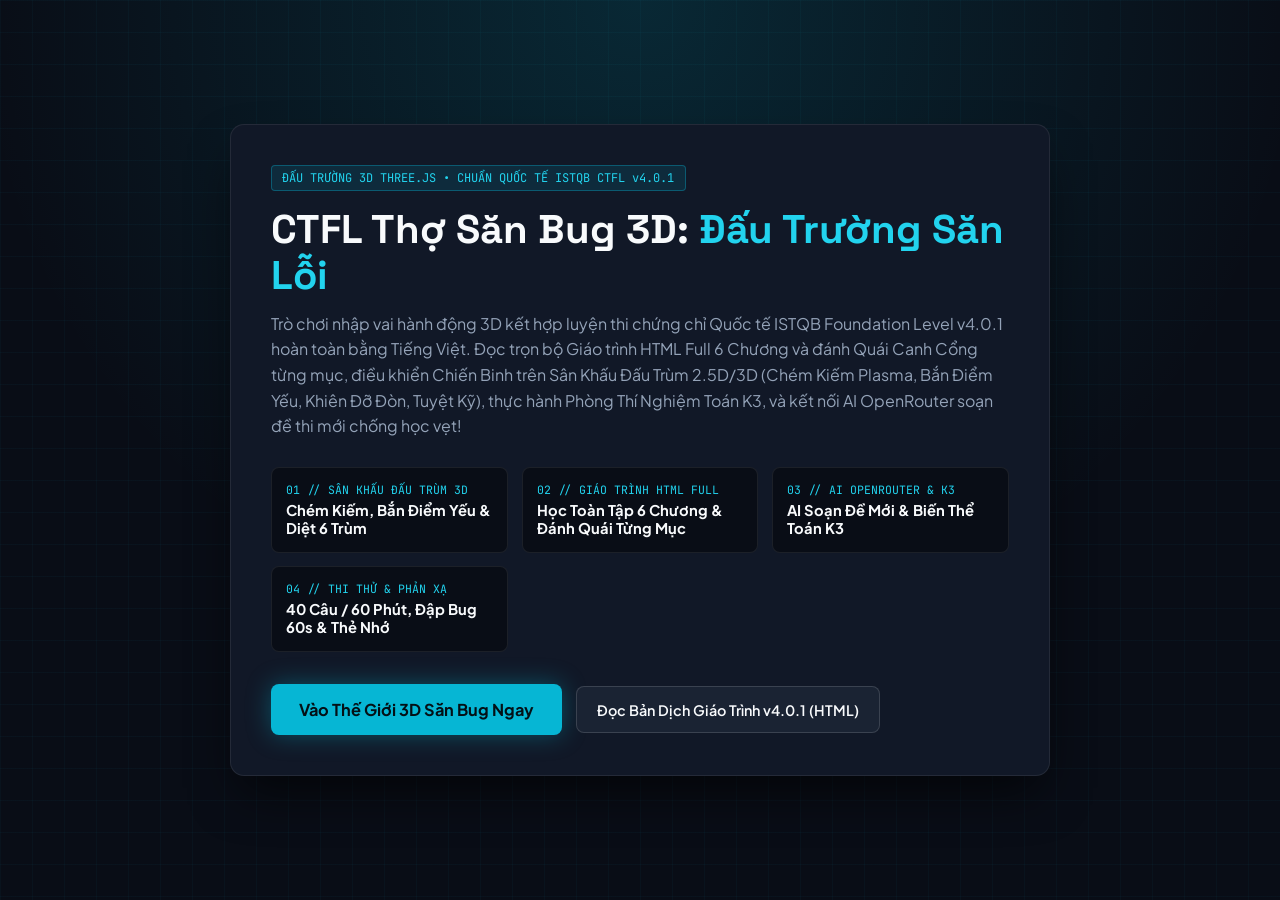
<file: index.html>
<!DOCTYPE html>
<html lang="vi">
<head>
  <meta charset="UTF-8" />
  <meta name="viewport" content="width=device-width, initial-scale=1.0" />
  <title>CTFL Thợ Săn Bug 3D: Đấu Trường Săn Lỗi — Huấn Luyện ISTQB v4.0.1</title>
  <link rel="preconnect" href="https://fonts.googleapis.com" />
  <link rel="preconnect" href="https://fonts.gstatic.com" crossorigin />
  <link href="https://fonts.googleapis.com/css2?family=JetBrains+Mono:wght@500;700&family=Plus+Jakarta+Sans:wght@400;600;700&family=Space+Grotesk:wght@600;700&display=swap" rel="stylesheet" />
  <style>
    :root {
      --bg: #090D16;
      --card: #111827;
      --border: rgba(255, 255, 255, 0.08);
      --cyan: #06B6D4;
      --cyan-bright: #22D3EE;
      --emerald: #10B981;
      --amber: #F59E0B;
      --text: #F8FAFC;
      --muted: #94A3B8;
    }
    * { box-sizing: border-box; margin: 0; padding: 0; }
    body {
      min-height: 100vh;
      background-color: var(--bg);
      background-image:
        linear-gradient(to right, rgba(6, 182, 212, 0.04) 1px, transparent 1px),
        linear-gradient(to bottom, rgba(6, 182, 212, 0.04) 1px, transparent 1px),
        radial-gradient(circle at 50% 0%, rgba(6, 182, 212, 0.16), transparent 60%);
      background-size: 32px 32px, 32px 32px, 100% 100%;
      color: var(--text);
      font-family: 'Plus Jakarta Sans', system-ui, sans-serif;
      display: grid;
      place-items: center;
      padding: 1.5rem;
    }
    .launcher-shell {
      max-width: 820px;
      width: 100%;
      background: var(--card);
      border: 1px solid var(--border);
      border-radius: 14px;
      padding: 2.5rem;
      box-shadow: 0 24px 50px -12px rgba(0, 0, 0, 0.7);
    }
    .eyebrow {
      display: inline-flex;
      align-items: center;
      gap: 0.5rem;
      font-family: 'JetBrains Mono', monospace;
      font-size: 0.75rem;
      color: var(--cyan-bright);
      background: rgba(6, 182, 212, 0.12);
      border: 1px solid rgba(6, 182, 212, 0.35);
      padding: 0.25rem 0.65rem;
      border-radius: 4px;
      margin-bottom: 1rem;
    }
    h1 {
      font-family: 'Space Grotesk', sans-serif;
      font-size: clamp(1.75rem, 3.5vw, 2.5rem);
      line-height: 1.15;
      margin-bottom: 0.75rem;
    }
    h1 span { color: var(--cyan-bright); }
    p.lead {
      color: var(--muted);
      font-size: 1rem;
      line-height: 1.6;
      margin-bottom: 1.75rem;
    }
    .features-grid {
      display: grid;
      grid-template-columns: repeat(auto-fit, minmax(175px, 1fr));
      gap: 0.85rem;
      margin-bottom: 2rem;
    }
    .feat-box {
      background: #090D16;
      border: 1px solid var(--border);
      border-radius: 8px;
      padding: 0.9rem;
    }
    .feat-code {
      font-family: 'JetBrains Mono', monospace;
      font-size: 0.72rem;
      color: var(--cyan-bright);
      display: block;
      margin-bottom: 0.25rem;
    }
    .feat-title {
      font-weight: 700;
      font-size: 0.92rem;
    }
    .cta-row {
      display: flex;
      flex-wrap: wrap;
      gap: 0.85rem;
      align-items: center;
    }
    .btn-launch {
      display: inline-flex;
      align-items: center;
      gap: 0.6rem;
      padding: 0.95rem 1.75rem;
      background: var(--cyan);
      color: #041016;
      font-weight: 700;
      font-size: 1.02rem;
      text-decoration: none;
      border-radius: 8px;
      box-shadow: 0 0 24px rgba(6, 182, 212, 0.35);
      transition: transform 150ms ease, background 150ms ease;
    }
    .btn-launch:hover {
      background: var(--cyan-bright);
      transform: translateY(-2px);
    }
    .btn-doc {
      display: inline-flex;
      align-items: center;
      gap: 0.45rem;
      padding: 0.85rem 1.25rem;
      background: #1A2333;
      color: var(--text);
      font-weight: 600;
      font-size: 0.9rem;
      text-decoration: none;
      border-radius: 8px;
      border: 1px solid rgba(255, 255, 255, 0.14);
      transition: border-color 150ms ease;
    }
    .btn-doc:hover {
      border-color: var(--cyan-bright);
    }
  </style>
</head>
<body>
  <main class="launcher-shell">
    <div class="eyebrow">ĐẤU TRƯỜNG 3D THREE.JS • CHUẨN QUỐC TẾ ISTQB CTFL v4.0.1</div>
    <h1>CTFL Thợ Săn Bug 3D: <span>Đấu Trường Săn Lỗi</span></h1>
    <p class="lead">
      Trò chơi nhập vai hành động 3D kết hợp luyện thi chứng chỉ Quốc tế ISTQB Foundation Level v4.0.1 hoàn toàn bằng Tiếng Việt. Đọc trọn bộ Giáo trình HTML Full 6 Chương và đánh Quái Canh Cổng từng mục, điều khiển Chiến Binh trên Sân Khấu Đấu Trùm 2.5D/3D (Chém Kiếm Plasma, Bắn Điểm Yếu, Khiên Đỡ Đòn, Tuyệt Kỹ), thực hành Phòng Thí Nghiệm Toán K3, và kết nối AI OpenRouter soạn đề thi mới chống học vẹt!
    </p>

    <div class="features-grid">
      <div class="feat-box">
        <span class="feat-code">01 // SÂN KHẤU ĐẤU TRÙM 3D</span>
        <div class="feat-title">Chém Kiếm, Bắn Điểm Yếu &amp; Diệt 6 Trùm</div>
      </div>
      <div class="feat-box">
        <span class="feat-code">02 // GIÁO TRÌNH HTML FULL</span>
        <div class="feat-title">Học Toàn Tập 6 Chương &amp; Đánh Quái Từng Mục</div>
      </div>
      <div class="feat-box">
        <span class="feat-code">03 // AI OPENROUTER &amp; K3</span>
        <div class="feat-title">AI Soạn Đề Mới &amp; Biến Thể Toán K3</div>
      </div>
      <div class="feat-box">
        <span class="feat-code">04 // THI THỬ &amp; PHẢN XẠ</span>
        <div class="feat-title">40 Câu / 60 Phút, Đập Bug 60s &amp; Thẻ Nhớ</div>
      </div>
    </div>

    <div class="cta-row">
      <a class="btn-launch" href="ctfl-game/index.html">
        Vào Thế Giới 3D Săn Bug Ngay
      </a>
      <a class="btn-doc" href="ISTQB_CTFL_Syllabus_v4.0.1_VI.html" target="_blank" rel="noopener">
        Đọc Bản Dịch Giáo Trình v4.0.1 (HTML)
      </a>
    </div>
  </main>
  <script>
    window.addEventListener('contextmenu', function (e) { e.preventDefault(); }, { capture: true });
    window.addEventListener('auxclick', function (e) { if (e && e.button === 2) e.preventDefault(); }, { capture: true });
  </script>
</body>
</html>
</file>
